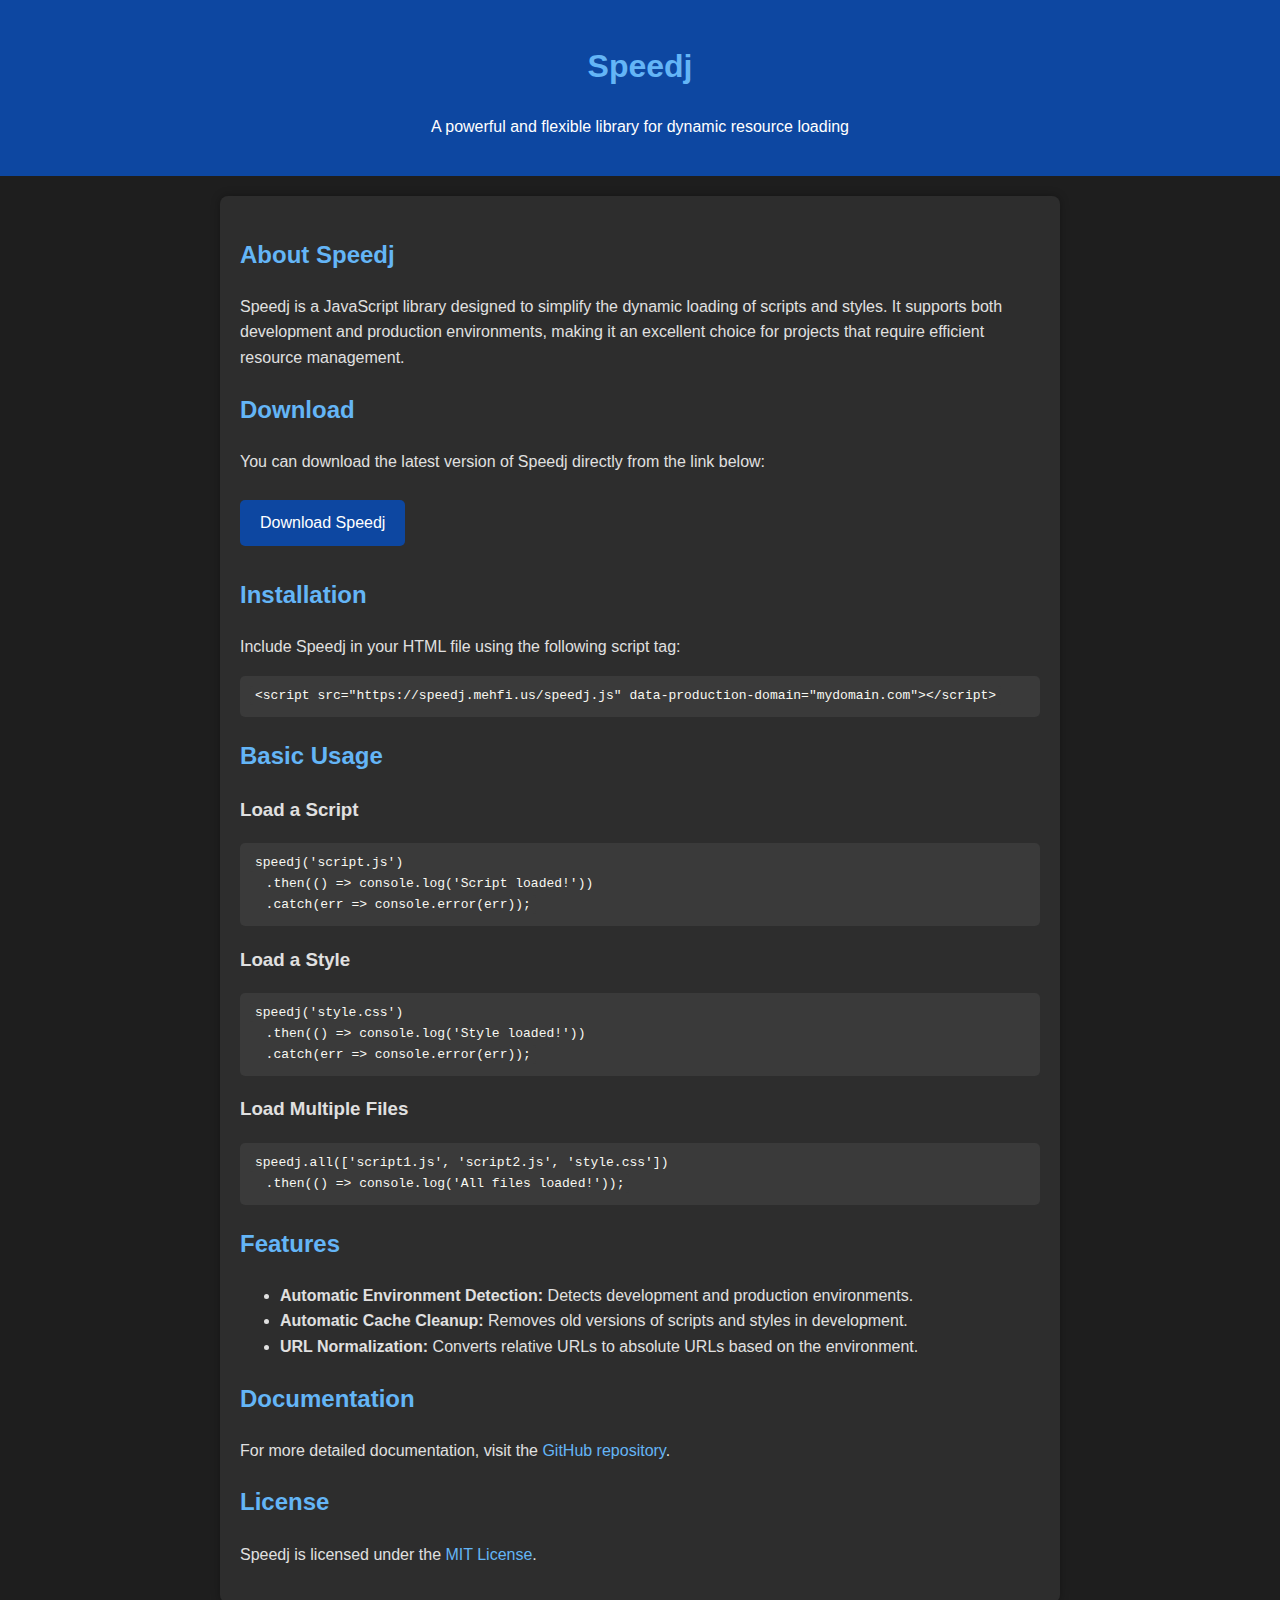
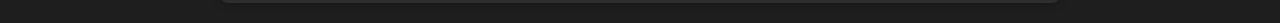
<file: index.html>
<!DOCTYPE html>
<html lang="en">
<head>
  <meta charset="UTF-8">
  <meta name="viewport" content="width=device-width, initial-scale=1.0">
  <title>Speedj - Dynamic Resource Loading Library</title>
  <style>
    body {
      font-family: Arial, sans-serif;
      line-height: 1.6;
      margin: 0;
      padding: 0;
      background-color: #1e1e1e;
      color: #e0e0e0;
    }
    header {
      background-color: #0d47a1;
      color: white;
      padding: 20px;
      text-align: center;
    }
    .container {
      max-width: 800px;
      margin: 20px auto;
      padding: 20px;
      background: #2d2d2d;
      box-shadow: 0 0 10px rgba(0, 0, 0, 0.3);
      border-radius: 8px;
    }
    h1, h2 {
      color: #64b5f6;
    }
    code {
      background-color: #3a3a3a;
      padding: 2px 5px;
      border-radius: 3px;
      color: #f8f8f2;
    }
    pre {
      background-color: #3a3a3a;
      padding: 10px;
      border-radius: 5px;
      overflow-x: auto;
      color: #f8f8f2;
    }
    a {
      color: #64b5f6;
      text-decoration: none;
    }
    a:hover {
      text-decoration: underline;
    }
    .btn {
      display: inline-block;
      padding: 10px 20px;
      background-color: #0d47a1;
      color: white;
      border-radius: 5px;
      text-align: center;
      margin: 10px 0;
    }
    .btn:hover {
      background-color: #1565c0;
    }
  </style>
</head>
<body>
  <header>
    <h1>Speedj</h1>
    <p>A powerful and flexible library for dynamic resource loading</p>
  </header>

  <div class="container">
    <h2>About Speedj</h2>
    <p>
      Speedj is a JavaScript library designed to simplify the dynamic loading of scripts and styles. It supports both development and production environments, making it an excellent choice for projects that require efficient resource management.
    </p>

    <h2>Download</h2>
    <p>
      You can download the latest version of Speedj directly from the link below:
    </p>
    <a href="https://speedj.mehfi.us/speedj.js" class="btn" download="speedj.js">Download Speedj</a>

    <h2>Installation</h2>
    <p>
      Include Speedj in your HTML file using the following script tag:
    </p>
    <pre><code>&lt;script src="https://speedj.mehfi.us/speedj.js" data-production-domain="mydomain.com"&gt;&lt;/script&gt;</code></pre>

    <h2>Basic Usage</h2>
    <h3>Load a Script</h3>
    <pre><code>speedj('script.js')
  .then(() => console.log('Script loaded!'))
  .catch(err => console.error(err));</code></pre>

    <h3>Load a Style</h3>
    <pre><code>speedj('style.css')
  .then(() => console.log('Style loaded!'))
  .catch(err => console.error(err));</code></pre>

    <h3>Load Multiple Files</h3>
    <pre><code>speedj.all(['script1.js', 'script2.js', 'style.css'])
  .then(() => console.log('All files loaded!'));</code></pre>

    <h2>Features</h2>
    <ul>
      <li><strong>Automatic Environment Detection:</strong> Detects development and production environments.</li>
      <li><strong>Automatic Cache Cleanup:</strong> Removes old versions of scripts and styles in development.</li>
      <li><strong>URL Normalization:</strong> Converts relative URLs to absolute URLs based on the environment.</li>
    </ul>

    <h2>Documentation</h2>
    <p>
      For more detailed documentation, visit the <a href="https://github.com/mehfi/speedj">GitHub repository</a>.
    </p>

    <h2>License</h2>
    <p>
      Speedj is licensed under the <a href="LICENSE">MIT License</a>.
    </p>
  </div>
</body>
</html>
</file>
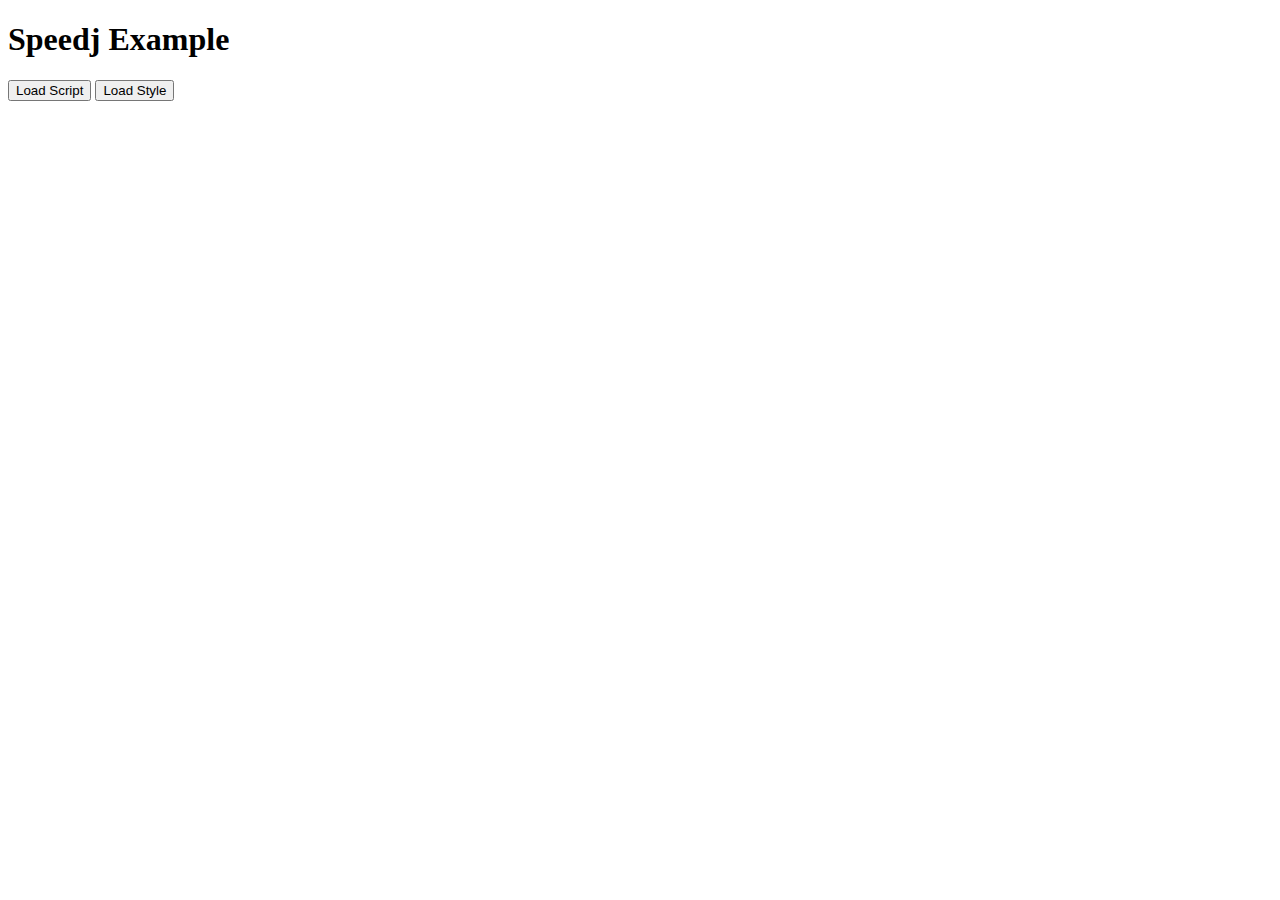
<file: docs/exemplo.html>
<!DOCTYPE html>
<html lang="pt-BR">
<head>
  <meta charset="UTF-8">
  <meta name="viewport" content="width=device-width, initial-scale=1.0">
  <title>Speedj Example</title>
  <!-- Atualiza o caminho da biblioteca -->
  <script 
    src="../src/speedj.js" 
    data-production-domain="meusite.com">
  </script>
</head>
<body>
  <h1>Speedj Example</h1>
  <button id="loadScript">Load Script</button>
  <button id="loadStyle">Load Style</button>

  <script>
    // Atualiza os caminhos dos arquivos
    document.getElementById('loadScript').addEventListener('click', () => {
      speedj('assets/exemplo.js')
        .then(() => console.log('Script carregado com sucesso!'))
        .catch(err => console.error('Erro ao carregar script:', err));
    });

    document.getElementById('loadStyle').addEventListener('click', () => {
      speedj('assets/exemplo.css')
        .then(() => console.log('Estilo carregado com sucesso!'))
        .catch(err => console.error('Erro ao carregar estilo:', err));
    });
  </script>
</body>
</html>
</file>
